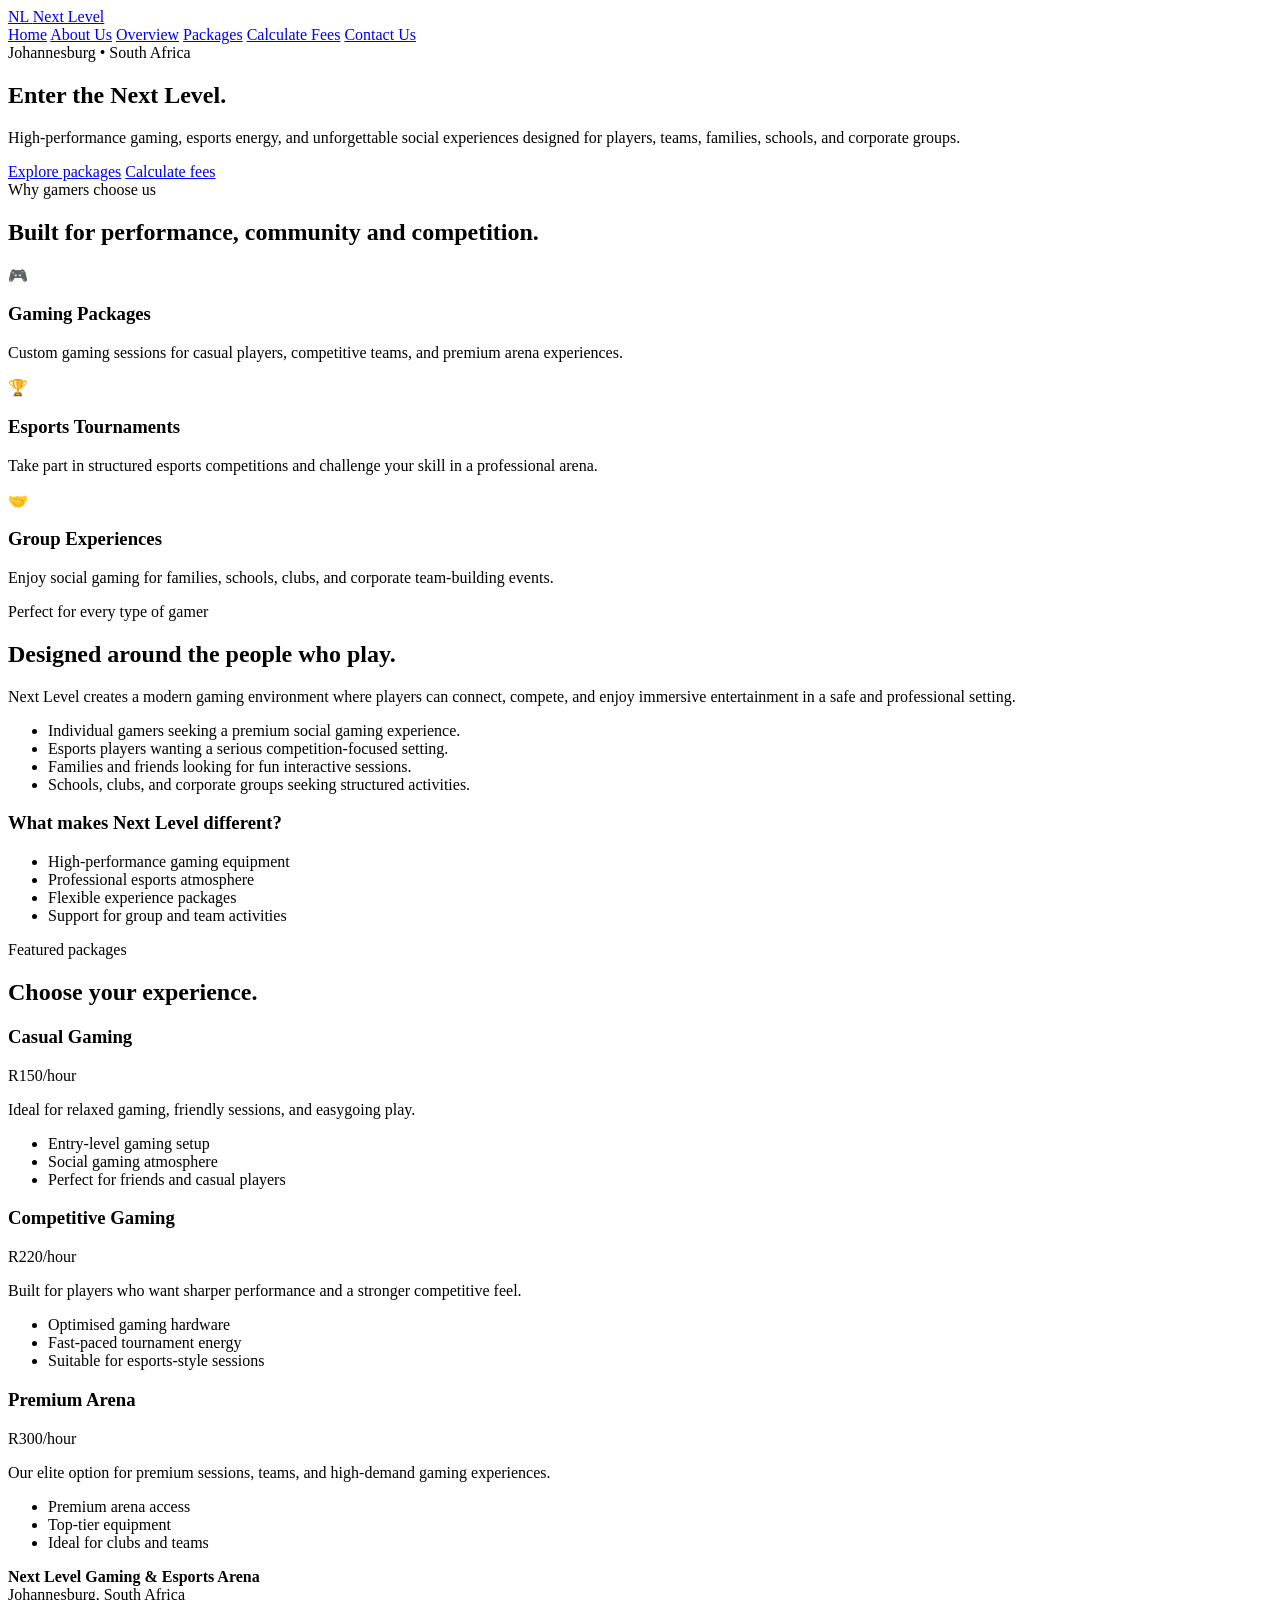
<file: next level gaming/index.html>
<!DOCTYPE html>
<html lang="en">
  <head>
    <meta charset="UTF-8" />
    <meta name="viewport" content="width=device-width, initial-scale=1.0" />
    <title>Next Level Gaming & Esports Arena</title>
    <meta name="description" content="Next Level Gaming & Esports Arena offers premium gaming packages, esports experiences, and group entertainment in Johannesburg, South Africa." />
  </head>
  <body>
    <header>
      <a href="index.html" aria-label="Next Level home">
        <span>NL</span>
        <span>Next Level</span>
      </a>
      <nav aria-label="Main navigation">
        <a href="index.html">Home</a>
        <a href="about.html">About Us</a>
        <a href="overview.html">Overview</a>
        <a href="packages.html">Packages</a>
        <a href="fees.html">Calculate Fees</a>
        <a href="contact.html">Contact Us</a>
      </nav>
    </header>

    <main>
      <section>
        <span>Johannesburg • South Africa</span>
        <h1>Enter the Next Level.</h1>
        <p>
          High-performance gaming, esports energy, and unforgettable social experiences designed for players, teams, families, schools, and corporate groups.
        </p>
        <div>
          <a href="packages.html">Explore packages</a>
          <a href="fees.html">Calculate fees</a>
        </div>
      </section>

      <section>
        <span>Why gamers choose us</span>
        <h2>Built for performance, community and competition.</h2>
        <div>
          <article>
            <div>🎮</div>
            <h3>Gaming Packages</h3>
            <p>Custom gaming sessions for casual players, competitive teams, and premium arena experiences.</p>
          </article>
          <article>
            <div>🏆</div>
            <h3>Esports Tournaments</h3>
            <p>Take part in structured esports competitions and challenge your skill in a professional arena.</p>
          </article>
          <article>
            <div>🤝</div>
            <h3>Group Experiences</h3>
            <p>Enjoy social gaming for families, schools, clubs, and corporate team-building events.</p>
          </article>
        </div>
      </section>

      <section>
        <span>Perfect for every type of gamer</span>
        <h2>Designed around the people who play.</h2>
        <div>
          <div>
            <p>
              Next Level creates a modern gaming environment where players can connect, compete, and enjoy immersive entertainment in a safe and professional setting.
            </p>
            <ul>
              <li>Individual gamers seeking a premium social gaming experience.</li>
              <li>Esports players wanting a serious competition-focused setting.</li>
              <li>Families and friends looking for fun interactive sessions.</li>
              <li>Schools, clubs, and corporate groups seeking structured activities.</li>
            </ul>
          </div>
          <div>
            <h3>What makes Next Level different?</h3>
            <ul>
              <li>High-performance gaming equipment</li>
              <li>Professional esports atmosphere</li>
              <li>Flexible experience packages</li>
              <li>Support for group and team activities</li>
            </ul>
          </div>
        </div>
      </section>

      <section>
        <span>Featured packages</span>
        <h2>Choose your experience.</h2>
        <div>
          <article>
            <h3>Casual Gaming</h3>
            <div>R150/hour</div>
            <p>Ideal for relaxed gaming, friendly sessions, and easygoing play.</p>
            <ul>
              <li>Entry-level gaming setup</li>
              <li>Social gaming atmosphere</li>
              <li>Perfect for friends and casual players</li>
            </ul>
          </article>
          <article>
            <h3>Competitive Gaming</h3>
            <div>R220/hour</div>
            <p>Built for players who want sharper performance and a stronger competitive feel.</p>
            <ul>
              <li>Optimised gaming hardware</li>
              <li>Fast-paced tournament energy</li>
              <li>Suitable for esports-style sessions</li>
            </ul>
          </article>
          <article>
            <h3>Premium Arena</h3>
            <div>R300/hour</div>
            <p>Our elite option for premium sessions, teams, and high-demand gaming experiences.</p>
            <ul>
              <li>Premium arena access</li>
              <li>Top-tier equipment</li>
              <li>Ideal for clubs and teams</li>
            </ul>
          </article>
        </div>
      </section>
    </main>

    <footer>
      <div>
        <strong>Next Level Gaming & Esports Arena</strong>
        <div>Johannesburg, South Africa</div>
      </div>
      <div>© 2026 Next Level. All rights reserved.</div>
    </footer>
  </body>
</html>
</file>
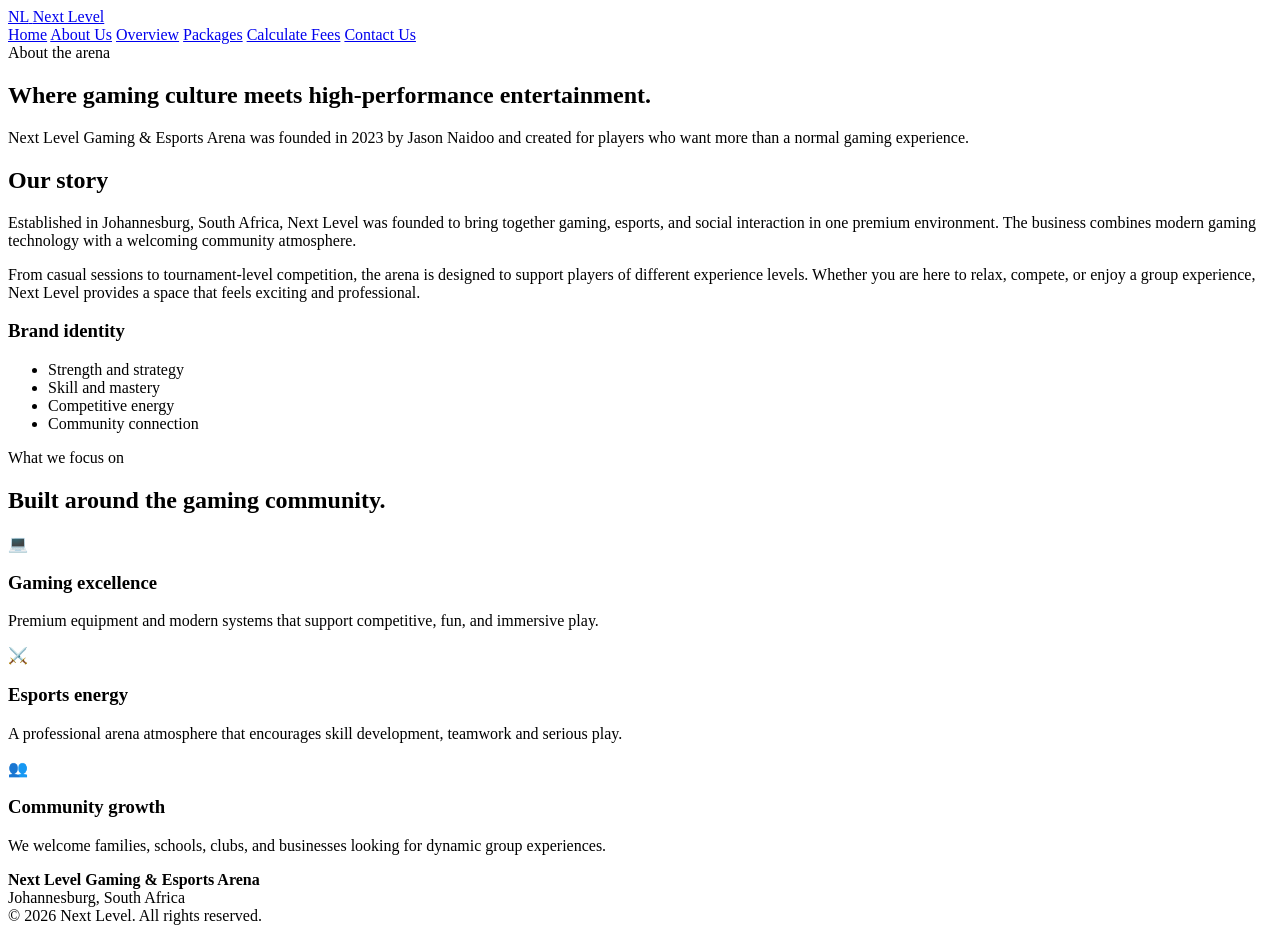
<file: next level gaming/about.html>
<!DOCTYPE html>
<html lang="en">
  <head>
    <meta charset="UTF-8" />
    <meta name="viewport" content="width=device-width, initial-scale=1.0" />
    <title>About Us | Next Level</title>
  </head>
  <body>
    <header>
      <a href="index.html" aria-label="Next Level home">
        <span>NL</span>
        <span>Next Level</span>
      </a>
      <nav aria-label="Main navigation">
        <a href="index.html">Home</a>
        <a href="about.html">About Us</a>
        <a href="overview.html">Overview</a>
        <a href="packages.html">Packages</a>
        <a href="fees.html">Calculate Fees</a>
        <a href="contact.html">Contact Us</a>
      </nav>
    </header>

    <main>
      <section>
        <span>About the arena</span>
        <h1>Where gaming culture meets high-performance entertainment.</h1>
        <p>Next Level Gaming & Esports Arena was founded in 2023 by Jason Naidoo and created for players who want more than a normal gaming experience.</p>
      </section>

      <section>
        <div>
          <h2>Our story</h2>
          <p>Established in Johannesburg, South Africa, Next Level was founded to bring together gaming, esports, and social interaction in one premium environment. The business combines modern gaming technology with a welcoming community atmosphere.</p>
          <p>From casual sessions to tournament-level competition, the arena is designed to support players of different experience levels. Whether you are here to relax, compete, or enjoy a group experience, Next Level provides a space that feels exciting and professional.</p>
        </div>
        <div>
          <h3>Brand identity</h3>
          <ul>
            <li>Strength and strategy</li>
            <li>Skill and mastery</li>
            <li>Competitive energy</li>
            <li>Community connection</li>
          </ul>
        </div>
      </section>

      <section>
        <span>What we focus on</span>
        <h2>Built around the gaming community.</h2>
        <div>
          <article>
            <div>💻</div>
            <h3>Gaming excellence</h3>
            <p>Premium equipment and modern systems that support competitive, fun, and immersive play.</p>
          </article>
          <article>
            <div>⚔️</div>
            <h3>Esports energy</h3>
            <p>A professional arena atmosphere that encourages skill development, teamwork and serious play.</p>
          </article>
          <article>
            <div>👥</div>
            <h3>Community growth</h3>
            <p>We welcome families, schools, clubs, and businesses looking for dynamic group experiences.</p>
          </article>
        </div>
      </section>
    </main>

    <footer>
      <div>
        <strong>Next Level Gaming & Esports Arena</strong>
        <div>Johannesburg, South Africa</div>
      </div>
      <div>© 2026 Next Level. All rights reserved.</div>
    </footer>
  </body>
</html>
</file>
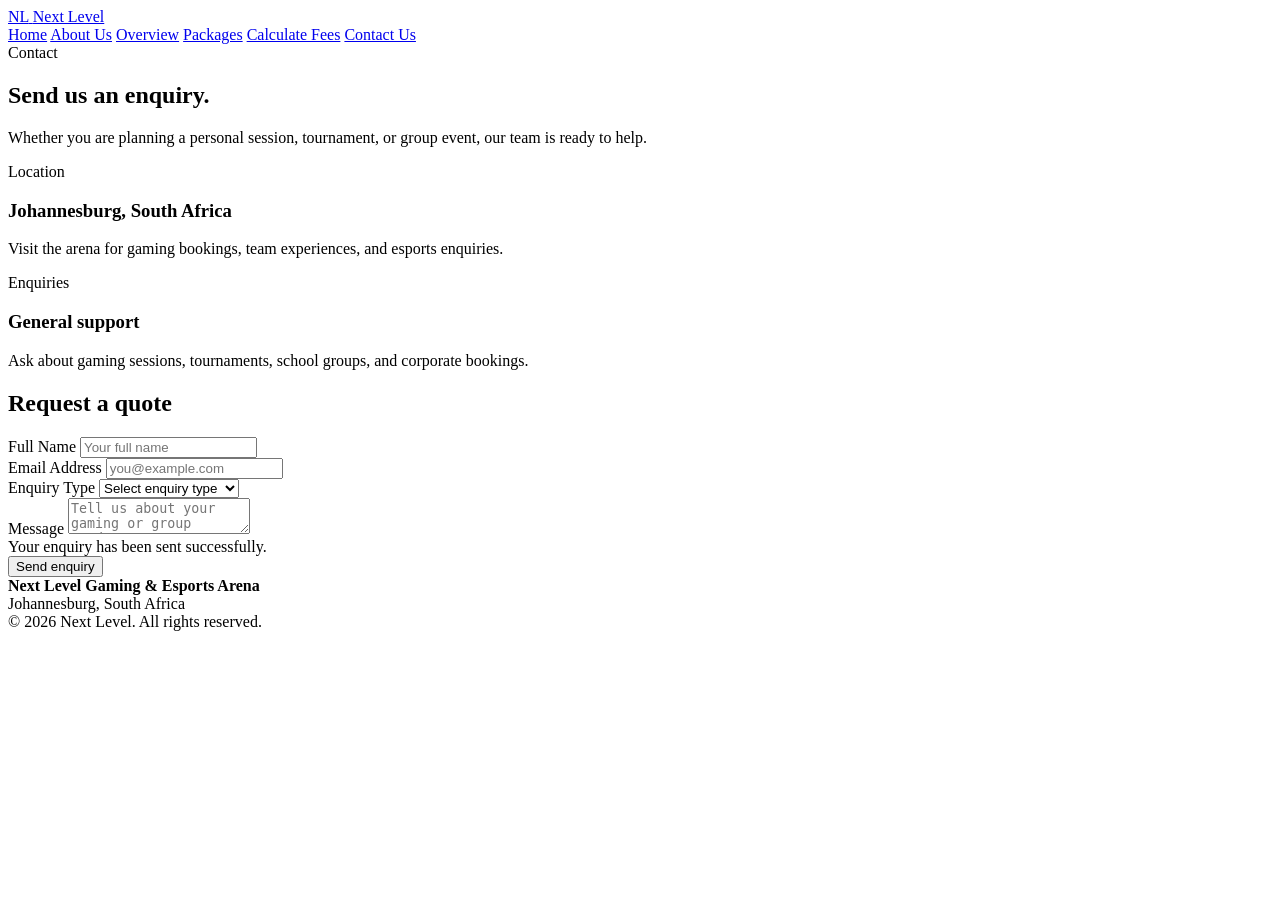
<file: next level gaming/contact.html>
<!DOCTYPE html>
<html lang="en">
  <head>
    <meta charset="UTF-8" />
    <meta name="viewport" content="width=device-width, initial-scale=1.0" />
    <title>Contact Us | Next Level</title>
  </head>
  <body>
    <header>
      <a href="index.html" aria-label="Next Level home">
        <span>NL</span>
        <span>Next Level</span>
      </a>
      <nav aria-label="Main navigation">
        <a href="index.html">Home</a>
        <a href="about.html">About Us</a>
        <a href="overview.html">Overview</a>
        <a href="packages.html">Packages</a>
        <a href="fees.html">Calculate Fees</a>
        <a href="contact.html">Contact Us</a>
      </nav>
    </header>

    <main>
      <section>
        <span>Contact</span>
        <h1>Send us an enquiry.</h1>
        <p>Whether you are planning a personal session, tournament, or group event, our team is ready to help.</p>
      </section>

      <section>
        <div>
          <div>
            <span>Location</span>
            <h3>Johannesburg, South Africa</h3>
            <p>Visit the arena for gaming bookings, team experiences, and esports enquiries.</p>
          </div>
          <div>
            <span>Enquiries</span>
            <h3>General support</h3>
            <p>Ask about gaming sessions, tournaments, school groups, and corporate bookings.</p>
          </div>
        </div>

        <div>
          <h2>Request a quote</h2>
          <form id="contact-form" novalidate>
            <div>
              <label for="name">Full Name</label>
              <input id="name" name="name" type="text" placeholder="Your full name" />
            </div>

            <div>
              <label for="email">Email Address</label>
              <input id="email" name="email" type="email" placeholder="you@example.com" />
            </div>

            <div>
              <label for="type">Enquiry Type</label>
              <select id="type" name="type">
                <option value="">Select enquiry type</option>
                <option value="booking">Booking enquiry</option>
                <option value="tournament">Tournament enquiry</option>
                <option value="corporate">Corporate booking</option>
                <option value="general">General enquiry</option>
              </select>
            </div>

            <div>
              <label for="message">Message</label>
              <textarea id="message" name="message" placeholder="Tell us about your gaming or group needs..."></textarea>
            </div>

            <div id="contact-error" aria-live="polite"></div>
            <div id="contact-success">Your enquiry has been sent successfully.</div>

            <button type="submit">Send enquiry</button>
          </form>
        </div>
      </section>
    </main>

    <footer>
      <div>
        <strong>Next Level Gaming & Esports Arena</strong>
        <div>Johannesburg, South Africa</div>
      </div>
      <div>© 2026 Next Level. All rights reserved.</div>
    </footer>

    <script src="script.js"></script>
  </body>
</html>
</file>
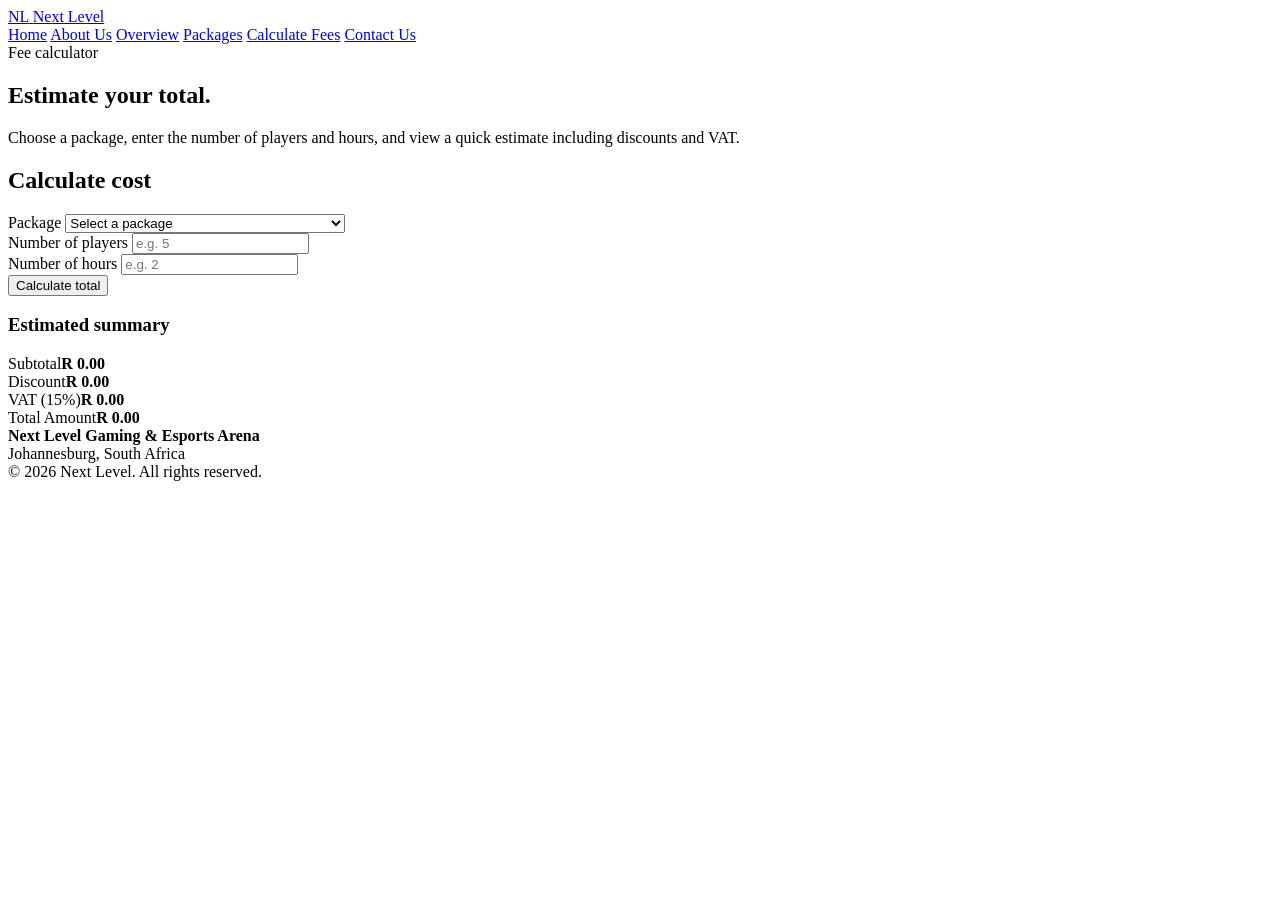
<file: next level gaming/fees.html>
<!DOCTYPE html>
<html lang="en">
  <head>
    <meta charset="UTF-8" />
    <meta name="viewport" content="width=device-width, initial-scale=1.0" />
    <title>Calculate Fees | Next Level</title>
  </head>
  <body>
    <header>
      <a href="index.html" aria-label="Next Level home">
        <span>NL</span>
        <span>Next Level</span>
      </a>
      <nav aria-label="Main navigation">
        <a href="index.html">Home</a>
        <a href="about.html">About Us</a>
        <a href="overview.html">Overview</a>
        <a href="packages.html">Packages</a>
        <a href="fees.html">Calculate Fees</a>
        <a href="contact.html">Contact Us</a>
      </nav>
    </header>

    <main>
      <section>
        <span>Fee calculator</span>
        <h1>Estimate your total.</h1>
        <p>Choose a package, enter the number of players and hours, and view a quick estimate including discounts and VAT.</p>
      </section>

      <section>
        <div>
          <h2>Calculate cost</h2>
          <form id="fee-calculator" novalidate>
            <div>
              <label for="package">Package</label>
              <select id="package" name="package">
                <option value="">Select a package</option>
                <option value="casual">Casual Gaming - R150 per player/hour</option>
                <option value="competitive">Competitive Gaming - R220 per player/hour</option>
                <option value="premium">Premium Arena - R300 per player/hour</option>
              </select>
            </div>

            <div>
              <label for="players">Number of players</label>
              <input id="players" name="players" type="number" min="1" placeholder="e.g. 5" />
            </div>

            <div>
              <label for="hours">Number of hours</label>
              <input id="hours" name="hours" type="number" min="1" step="0.5" placeholder="e.g. 2" />
            </div>

            <div id="calc-error" aria-live="polite"></div>
            <button id="calculate-btn" type="submit">Calculate total</button>
          </form>
        </div>

        <aside>
          <h3>Estimated summary</h3>
          <div><span>Subtotal</span><strong id="subtotal">R 0.00</strong></div>
          <div><span>Discount</span><strong id="discount">R 0.00</strong></div>
          <div><span>VAT (15%)</span><strong id="vat">R 0.00</strong></div>
          <div><span>Total Amount</span><strong id="total">R 0.00</strong></div>
        </aside>
      </section>
    </main>

    <footer>
      <div>
        <strong>Next Level Gaming & Esports Arena</strong>
        <div>Johannesburg, South Africa</div>
      </div>
      <div>© 2026 Next Level. All rights reserved.</div>
    </footer>

    <script src="script.js"></script>
  </body>
</html>
</file>
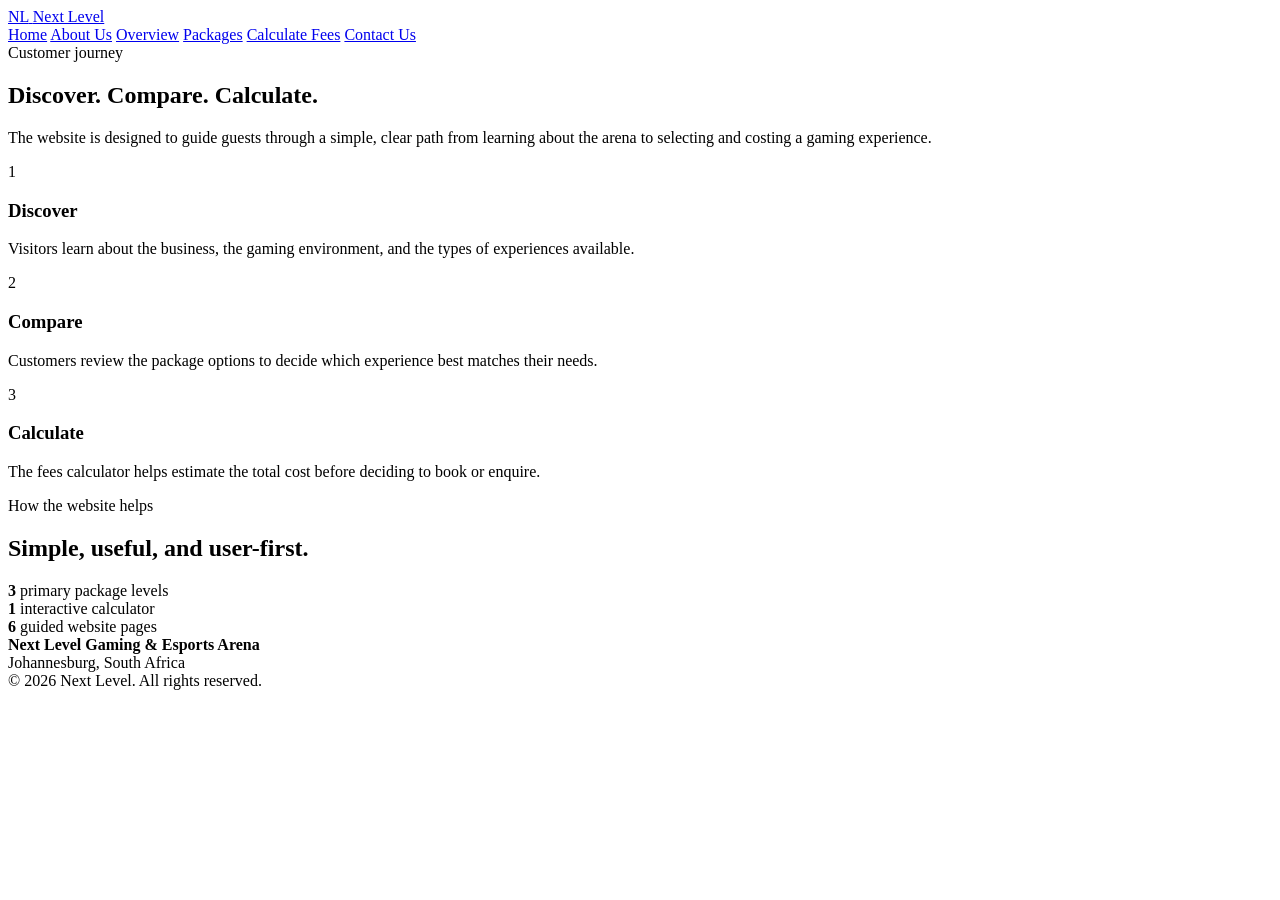
<file: next level gaming/overview.html>
<!DOCTYPE html>
<html lang="en">
  <head>
    <meta charset="UTF-8" />
    <meta name="viewport" content="width=device-width, initial-scale=1.0" />
    <title>Overview | Next Level</title>
  </head>
  <body>
    <header>
      <a href="index.html" aria-label="Next Level home">
        <span>NL</span>
        <span>Next Level</span>
      </a>
      <nav aria-label="Main navigation">
        <a href="index.html">Home</a>
        <a href="about.html">About Us</a>
        <a href="overview.html">Overview</a>
        <a href="packages.html">Packages</a>
        <a href="fees.html">Calculate Fees</a>
        <a href="contact.html">Contact Us</a>
      </nav>
    </header>

    <main>
      <section>
        <span>Customer journey</span>
        <h1>Discover. Compare. Calculate.</h1>
        <p>The website is designed to guide guests through a simple, clear path from learning about the arena to selecting and costing a gaming experience.</p>
      </section>

      <section>
        <div>
          <article>
            <div>1</div>
            <h3>Discover</h3>
            <p>Visitors learn about the business, the gaming environment, and the types of experiences available.</p>
          </article>
          <article>
            <div>2</div>
            <h3>Compare</h3>
            <p>Customers review the package options to decide which experience best matches their needs.</p>
          </article>
          <article>
            <div>3</div>
            <h3>Calculate</h3>
            <p>The fees calculator helps estimate the total cost before deciding to book or enquire.</p>
          </article>
        </div>
      </section>

      <section>
        <span>How the website helps</span>
        <h2>Simple, useful, and user-first.</h2>
        <div>
          <div>
            <strong>3</strong>
            primary package levels
          </div>
          <div>
            <strong>1</strong>
            interactive calculator
          </div>
          <div>
            <strong>6</strong>
            guided website pages
          </div>
        </div>
      </section>
    </main>

    <footer>
      <div>
        <strong>Next Level Gaming & Esports Arena</strong>
        <div>Johannesburg, South Africa</div>
      </div>
      <div>© 2026 Next Level. All rights reserved.</div>
    </footer>
  </body>
</html>
</file>
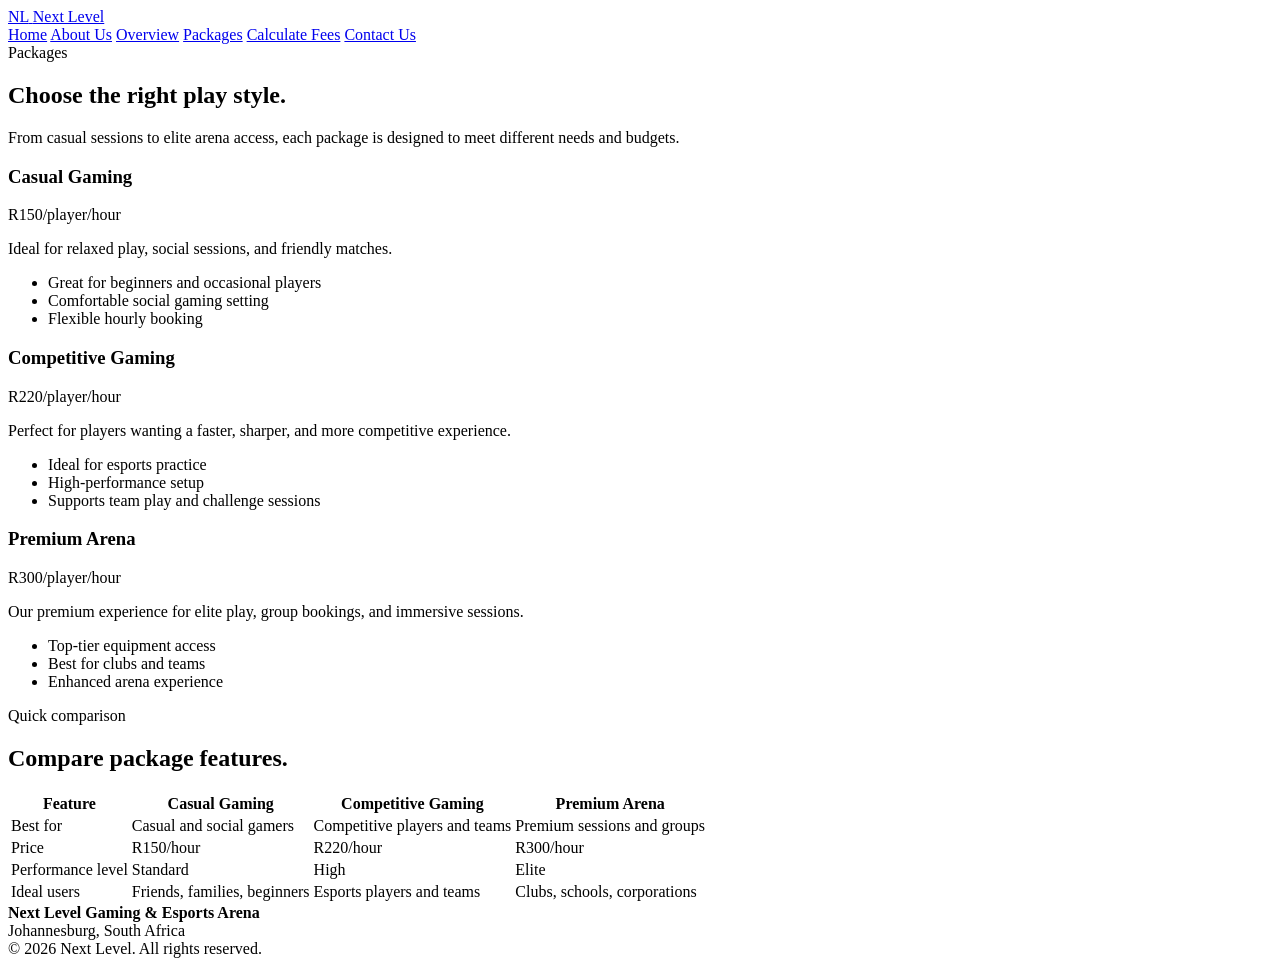
<file: next level gaming/packages.html>
<!DOCTYPE html>
<html lang="en">
  <head>
    <meta charset="UTF-8" />
    <meta name="viewport" content="width=device-width, initial-scale=1.0" />
    <title>Packages | Next Level</title>
  </head>
  <body>
    <header>
      <a href="index.html" aria-label="Next Level home">
        <span>NL</span>
        <span>Next Level</span>
      </a>
      <nav aria-label="Main navigation">
        <a href="index.html">Home</a>
        <a href="about.html">About Us</a>
        <a href="overview.html">Overview</a>
        <a href="packages.html">Packages</a>
        <a href="fees.html">Calculate Fees</a>
        <a href="contact.html">Contact Us</a>
      </nav>
    </header>

    <main>
      <section>
        <span>Packages</span>
        <h1>Choose the right play style.</h1>
        <p>From casual sessions to elite arena access, each package is designed to meet different needs and budgets.</p>
      </section>

      <section>
        <article>
          <h3>Casual Gaming</h3>
          <div>R150/player/hour</div>
          <p>Ideal for relaxed play, social sessions, and friendly matches.</p>
          <ul>
            <li>Great for beginners and occasional players</li>
            <li>Comfortable social gaming setting</li>
            <li>Flexible hourly booking</li>
          </ul>
        </article>

        <article>
          <h3>Competitive Gaming</h3>
          <div>R220/player/hour</div>
          <p>Perfect for players wanting a faster, sharper, and more competitive experience.</p>
          <ul>
            <li>Ideal for esports practice</li>
            <li>High-performance setup</li>
            <li>Supports team play and challenge sessions</li>
          </ul>
        </article>

        <article>
          <h3>Premium Arena</h3>
          <div>R300/player/hour</div>
          <p>Our premium experience for elite play, group bookings, and immersive sessions.</p>
          <ul>
            <li>Top-tier equipment access</li>
            <li>Best for clubs and teams</li>
            <li>Enhanced arena experience</li>
          </ul>
        </article>
      </section>

      <section>
        <span>Quick comparison</span>
        <h2>Compare package features.</h2>
        <table>
          <thead>
            <tr>
              <th>Feature</th>
              <th>Casual Gaming</th>
              <th>Competitive Gaming</th>
              <th>Premium Arena</th>
            </tr>
          </thead>
          <tbody>
            <tr>
              <td>Best for</td>
              <td>Casual and social gamers</td>
              <td>Competitive players and teams</td>
              <td>Premium sessions and groups</td>
            </tr>
            <tr>
              <td>Price</td>
              <td>R150/hour</td>
              <td>R220/hour</td>
              <td>R300/hour</td>
            </tr>
            <tr>
              <td>Performance level</td>
              <td>Standard</td>
              <td>High</td>
              <td>Elite</td>
            </tr>
            <tr>
              <td>Ideal users</td>
              <td>Friends, families, beginners</td>
              <td>Esports players and teams</td>
              <td>Clubs, schools, corporations</td>
            </tr>
          </tbody>
        </table>
      </section>
    </main>

    <footer>
      <div>
        <strong>Next Level Gaming & Esports Arena</strong>
        <div>Johannesburg, South Africa</div>
      </div>
      <div>© 2026 Next Level. All rights reserved.</div>
    </footer>
  </body>
</html>
</file>
